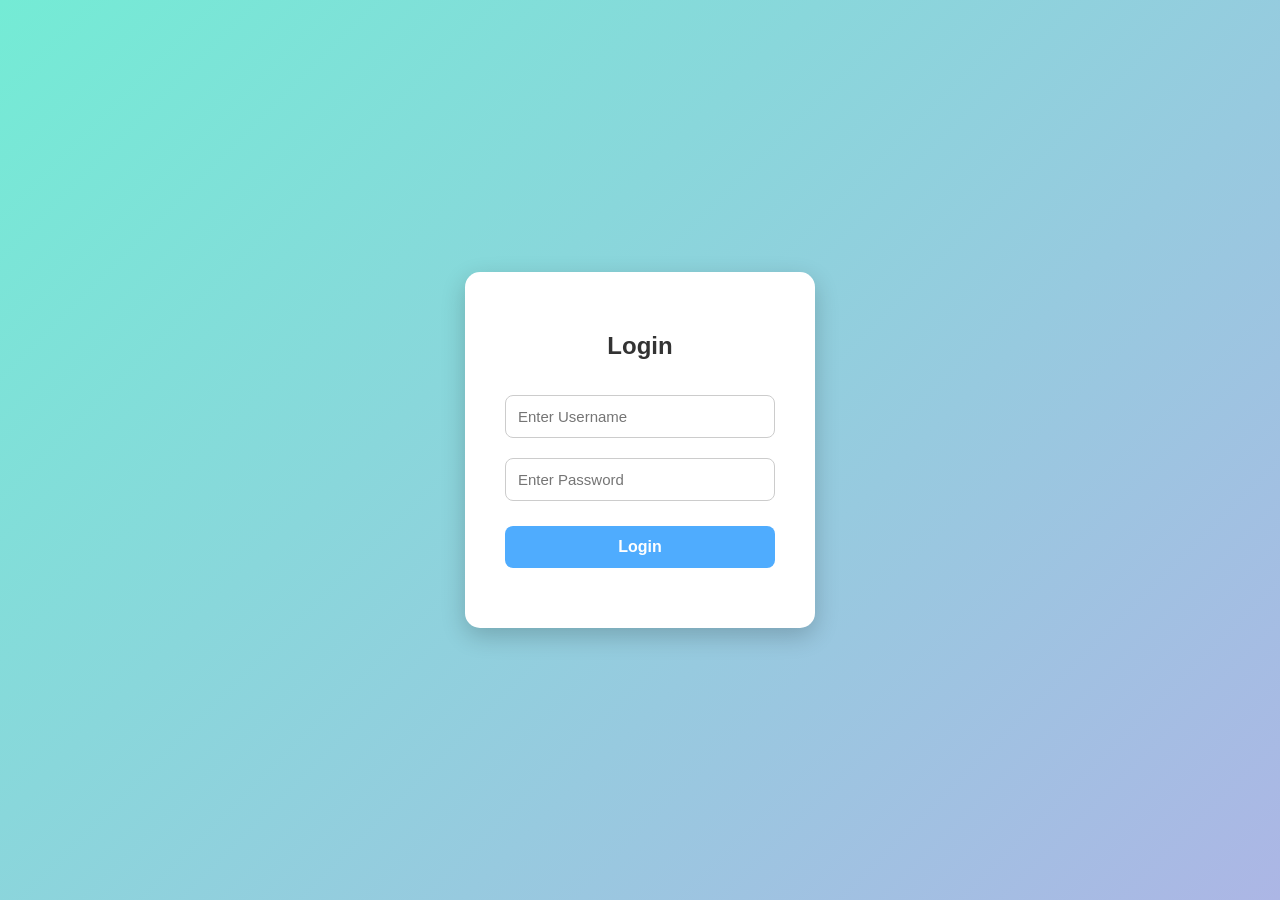
<file: index.html>
<!DOCTYPE html>
<html lang="en">
<head>
    <meta charset="UTF-8">
    <meta name="viewport" content="width=device-width, initial-scale=1.0">
    <title>Login Page</title>

    <style>
        * {
            box-sizing: border-box;
        }

        body {
            margin: 0;
            padding: 0;
            font-family: Arial, sans-serif;
            display: flex;
            justify-content: center;
            align-items: center;
            height: 100vh;
            background: linear-gradient(135deg, #74ebd5, #ACB6E5);
        }

        .login-box {
            background: white;
            padding: 40px;
            width: 350px;
            border-radius: 15px;
            text-align: center;
            box-shadow: 0 8px 25px rgba(0, 0, 0, 0.2);
        }

        .login-box h2 {
            margin-bottom: 25px;
            color: #333;
        }

        .login-box input {
            width: 100%;
            padding: 12px;
            margin: 10px 0;
            border: 1px solid #ccc;
            border-radius: 8px;
            font-size: 15px;
        }

        .login-box input:focus {
            outline: none;
            border-color: #4facfe;
        }

        .login-btn {
            width: 100%;
            padding: 12px;
            margin-top: 15px;
            border: none;
            border-radius: 8px;
            background: #4facfe;
            color: white;
            font-size: 16px;
            font-weight: bold;
            cursor: pointer;
        }

        .login-btn:hover {
            background: #2196f3;
        }

        #message {
            margin-top: 20px;
            font-size: 16px;
            font-weight: bold;
        }

        .success {
            color: green;
        }

        .error {
            color: red;
        }
    </style>
</head>

<body>

    <div class="login-box">
        <h2>Login</h2>

        <input type="text" id="username" placeholder="Enter Username">

        <input type="password" id="password" placeholder="Enter Password">

        <button class="login-btn" onclick="login()">Login</button>

        <p id="message"></p>
    </div>

    <script>
        function login() {
            let username = document.getElementById("username").value;
            let password = document.getElementById("password").value;
            let message = document.getElementById("message");

            if (username === "" || password === "") {
                message.innerHTML = "Please enter username and password.";
                message.className = "error";
            } else {
                message.innerHTML = "Login Successful!";
                message.className = "success";
            }
        }
    </script>

</body>
</html>
</file>
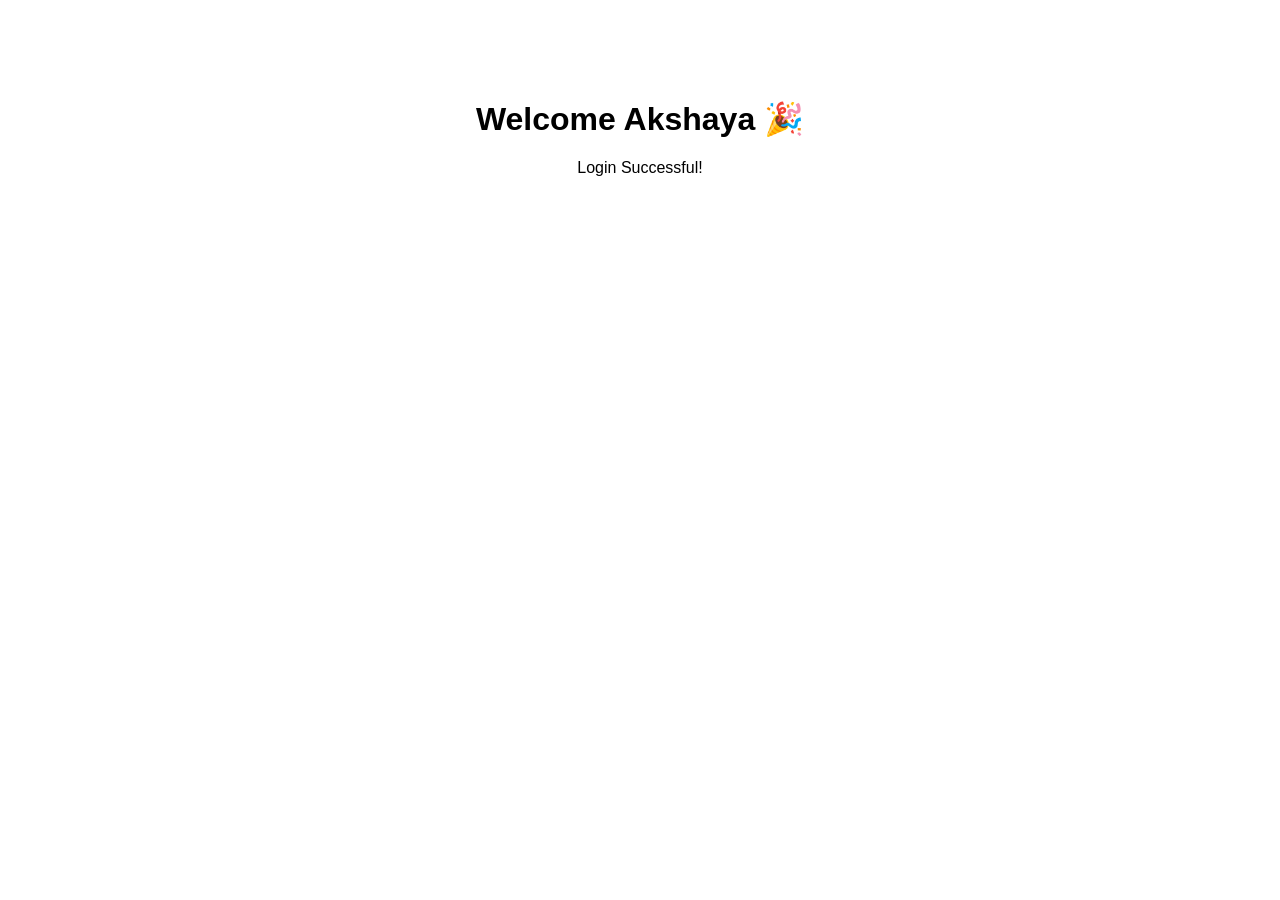
<file: src/main/resources/templates/home.html>
<!DOCTYPE html>
<html>
<head>
    <title>Home</title>
</head>
<body style="font-family:Arial;text-align:center;margin-top:100px;">
    <h1>Welcome Akshaya 🎉</h1>
    <p>Login Successful!</p>
</body>
</html>
</file>
